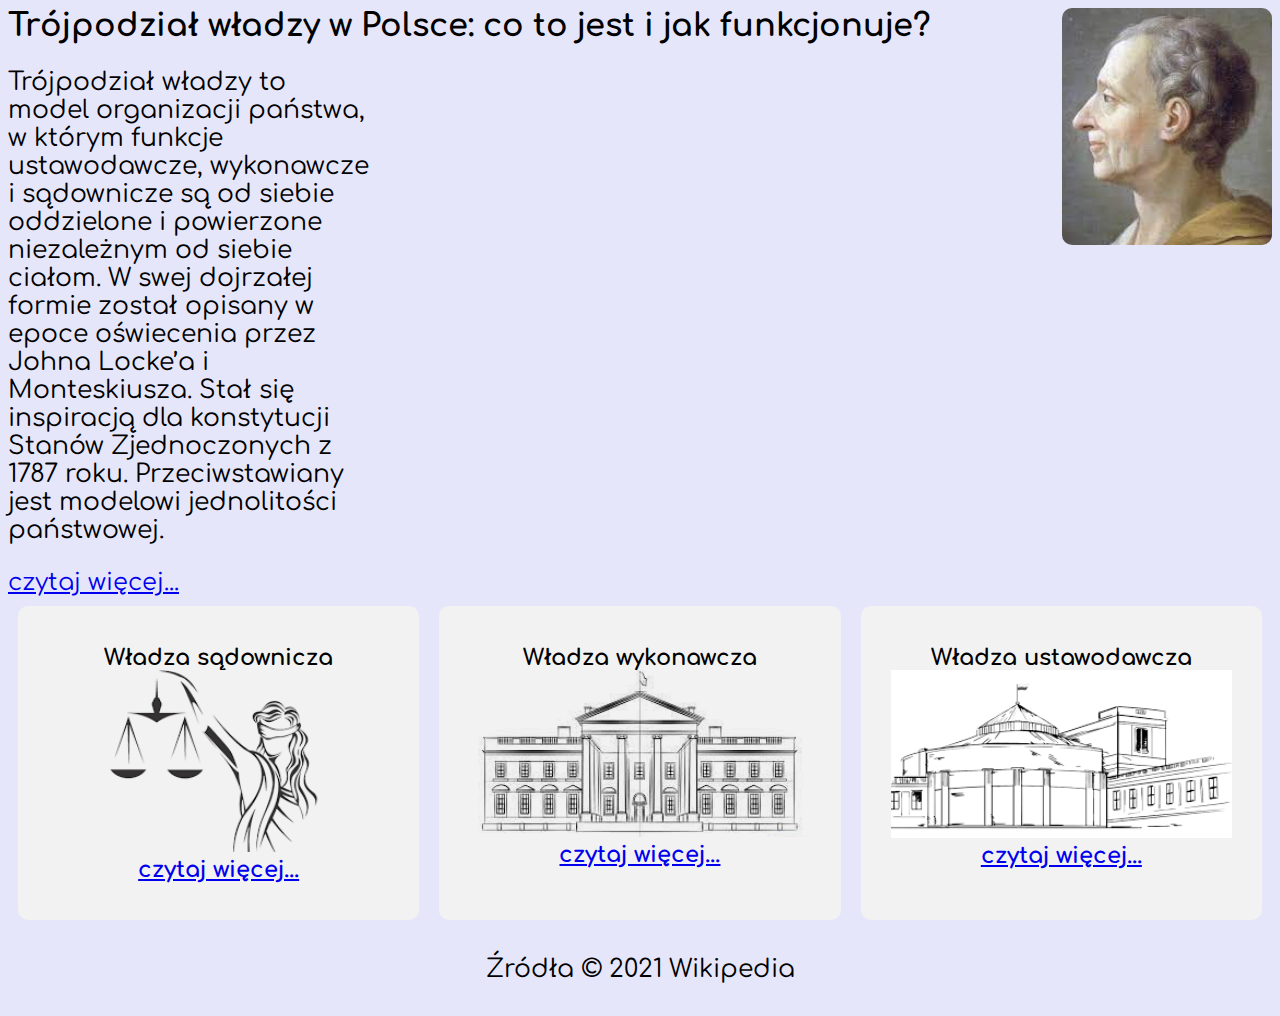
<file: index.html>
<!DOCTYPE html>
<html>

<head>
    <title>Trójpodział władzy</title>
    <link rel="preconnect" href="https://fonts.googleapis.com">
    <link rel="preconnect" href="https://fonts.gstatic.com" crossorigin>
    <link href="https://fonts.googleapis.com/css2?family=Comfortaa:wght@300&family=Roboto:wght@300&display=swap" rel="stylesheet">
    <link rel="stylesheet" href="./style.css">
</head>

<body>
    <h1>
        Trójpodział władzy w Polsce: co to jest i jak funkcjonuje? <img src="obrazy/monteskiusz.jpg" class="img1">
    </h1>
    <p class="tekst1">
        Trójpodział władzy to model organizacji państwa, w którym funkcje ustawodawcze, wykonawcze i sądownicze są od siebie oddzielone i powierzone niezależnym od siebie ciałom. W swej dojrzałej formie został opisany w epoce oświecenia przez Johna Locke’a i
        Monteskiusza. Stał się inspiracją dla konstytucji Stanów Zjednoczonych z 1787 roku. Przeciwstawiany jest modelowi jednolitości państwowej.
    </p>
    <a href="https://pl.wikipedia.org/wiki/Podzia%C5%82_w%C5%82adz" target="blank" style="font-size: x-large;">czytaj więcej...</a>
    <div class="container">
        <div>
            <h2>Władza sądownicza
                <img src="obrazy/temida.jpg">
                <a href="wladza_sadownicza.html">czytaj więcej...</a>
            </h2>
        </div>
        <div>
            <h2>Władza wykonawcza
                <img style="text-align: center;" src="obrazy/bialydom.jpg">
                <a href="wladza_wykonawcza.html">czytaj więcej...</a>
            </h2>
        </div>
        <div>
            <h2>Władza ustawodawcza
                <img src="obrazy/sejm.jpg">
                <a href="wladza_ustawodawcza.html">czytaj więcej...</a>
            </h2>
        </div>
    </div>
    <footer class="text-center">
        <div class="container">
            <p class="lead">Źródła &copy; 2021 Wikipedia</p>

            <a href="#" class="position-absolute bottom-0 end-0 p-5">
                <i class="bi bi-arrow-up-circle h1"></i>
            </a>
        </div>
    </footer>
</body>

</html>
</file>
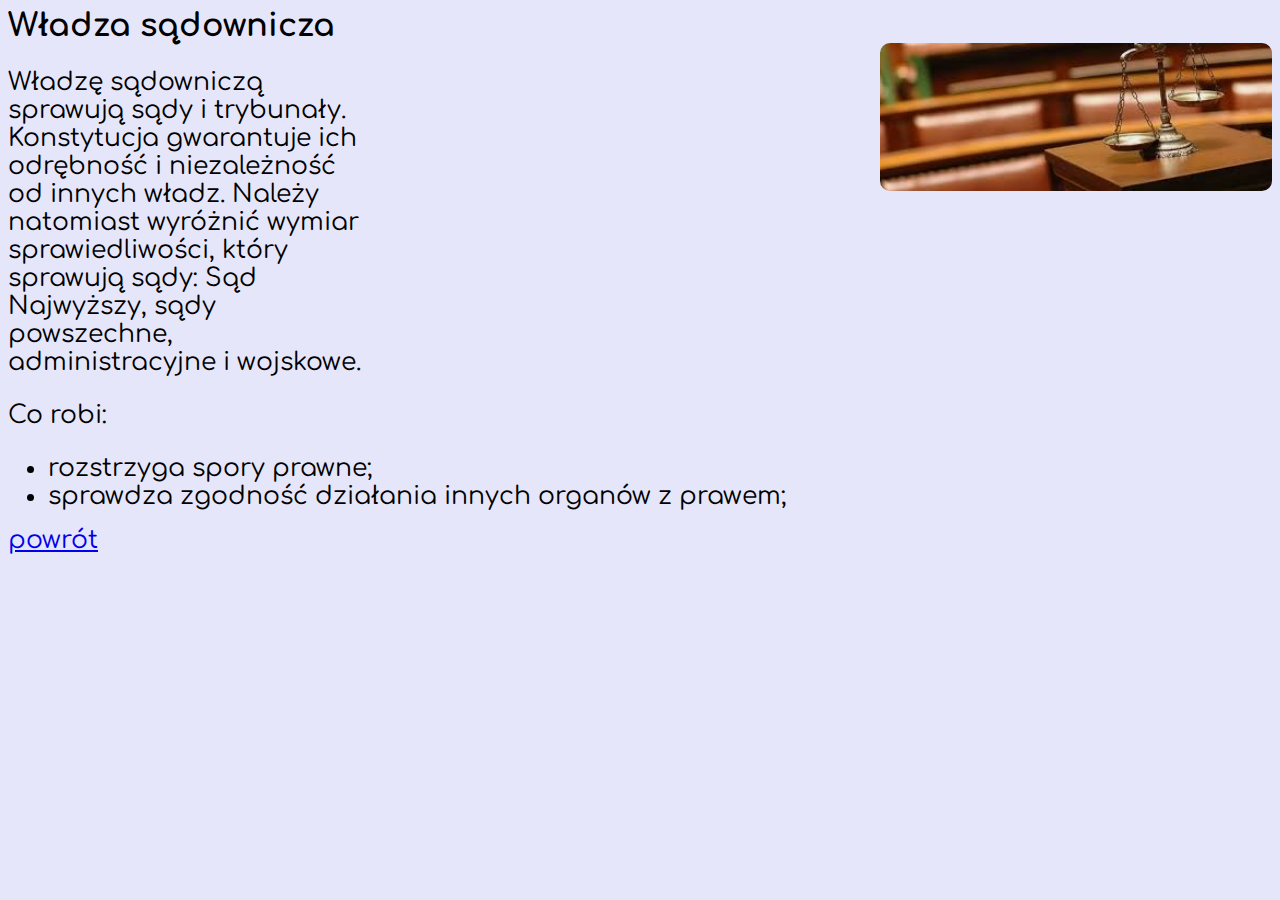
<file: wladza_sadownicza.html>
<!DOCTYPE html>
<html>

<head>
    <link rel="preconnect" href="https://fonts.googleapis.com">
    <link rel="preconnect" href="https://fonts.gstatic.com" crossorigin>
    <link href="https://fonts.googleapis.com/css2?family=Comfortaa:wght@300&family=Roboto:wght@300&display=swap" rel="stylesheet">
    <link rel="stylesheet" href="./style.css">
    <a href="wladza_sadownicza.html"></a>
</head>

<body>
    <h1>
        Władza sądownicza
    </h1>
    <img src="obrazy/waga.jpg" class="img1">
    <p class="tekst2">Władzę sądowniczą sprawują sądy i trybunały. Konstytucja gwarantuje ich odrębność i niezależność od innych władz. Należy natomiast wyróżnić wymiar sprawiedliwości, który sprawują sądy: Sąd Najwyższy, sądy powszechne, administracyjne i wojskowe.</p>
    <p class="wykonawcza">Co robi:
        <ul>
            <li>rozstrzyga spory prawne;</li>
            <li>sprawdza zgodność działania innych organów z prawem;</li>
        </ul>
    </p>
    <a href="index.html" class="wykonawcza">powrót</a>
</body>

</html>
</file>
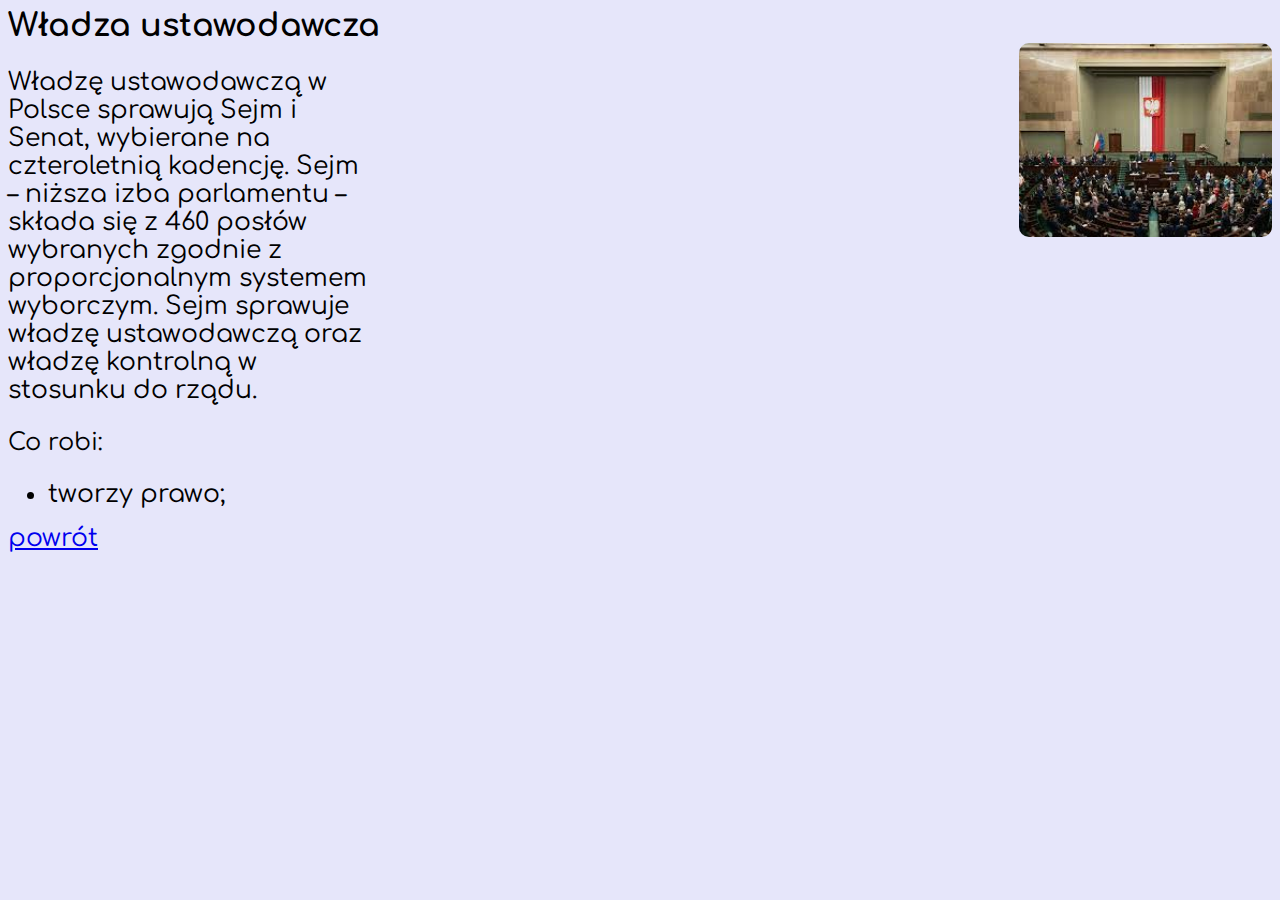
<file: wladza_ustawodawcza.html>
<!DOCTYPE html>
<html>
<link rel="preconnect" href="https://fonts.googleapis.com">
<link rel="preconnect" href="https://fonts.gstatic.com" crossorigin>
<link href="https://fonts.googleapis.com/css2?family=Comfortaa:wght@300&family=Roboto:wght@300&display=swap" rel="stylesheet">
<link rel="stylesheet" href="./style.css">
<a href="wladza_ustawodawcza.html"></a>

<head>
    <link rel="preconnect" href="https://fonts.googleapis.com">
    <link rel="preconnect" href="https://fonts.gstatic.com" crossorigin>
    <link href="https://fonts.googleapis.com/css2?family=Comfortaa:wght@300&family=Roboto:wght@300&display=swap" rel="stylesheet">
    <link rel="stylesheet" href="./style.css">
    <a href="wladza_ustawodawcza.html"></a>
</head>

<body>
    <h1>
        Władza ustawodawcza
    </h1>
    <img src="obrazy/ustawodawcza.jpg" class="img4">
    <p class="tekst2">Władzę ustawodawczą w Polsce sprawują Sejm i Senat, wybierane na czteroletnią kadencję. Sejm – niższa izba parlamentu – składa się z 460 posłów wybranych zgodnie z proporcjonalnym systemem wyborczym. Sejm sprawuje władzę ustawodawczą oraz władzę kontrolną
        w stosunku do rządu.
    </p>
    <p style="font-size: x-large;">Co robi:
        <ul>
            <li>
                tworzy prawo;
            </li>
        </ul>
        <a href="index.html" class="wykonawcza">powrót</a>
</body>

</html>
</file>
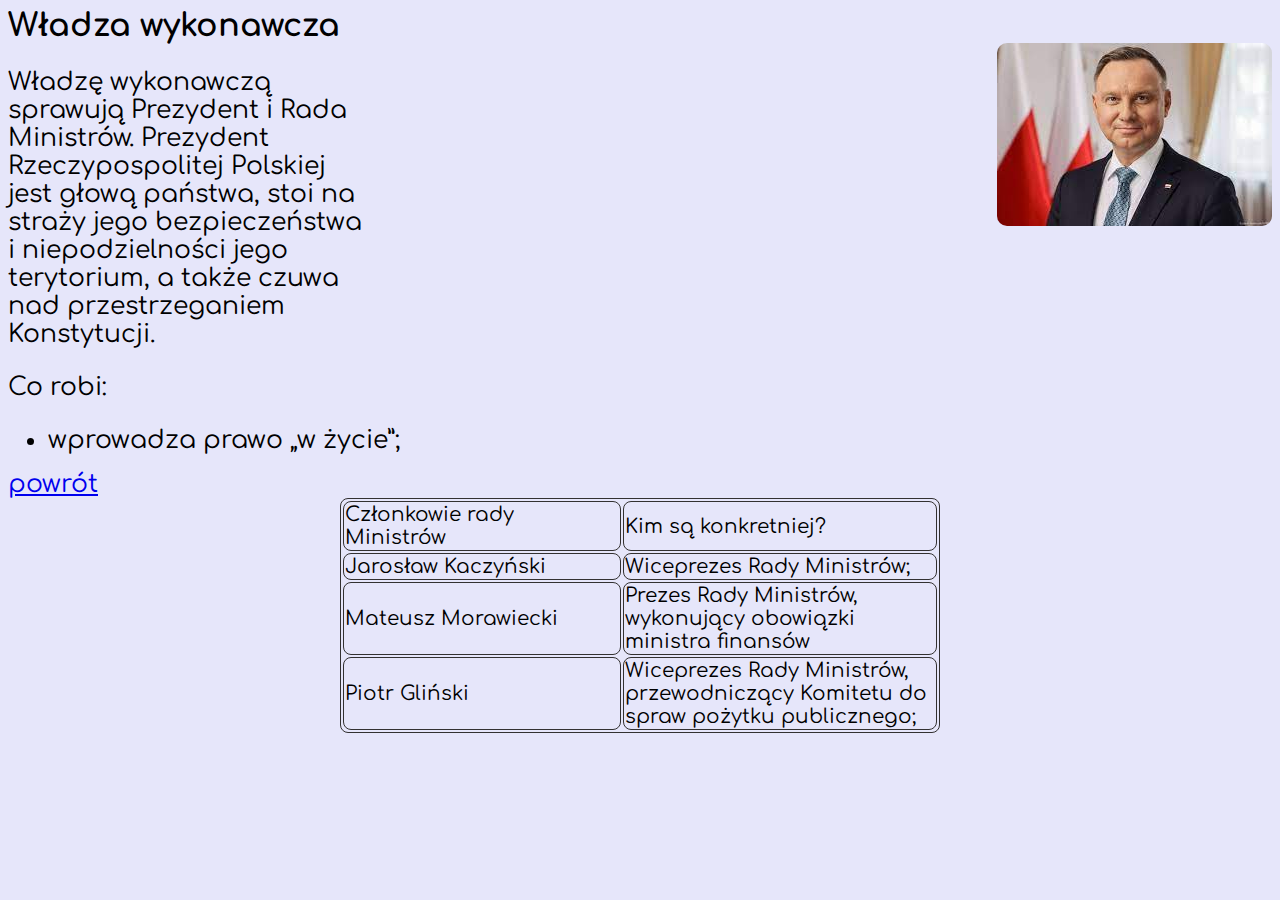
<file: wladza_wykonawcza.html>
<!DOCTYPE html>
<html>
<link rel="preconnect" href="https://fonts.googleapis.com">
<link rel="preconnect" href="https://fonts.gstatic.com" crossorigin>
<link href="https://fonts.googleapis.com/css2?family=Comfortaa:wght@300&family=Roboto:wght@300&display=swap" rel="stylesheet">
<link rel="stylesheet" href="./style.css">
<a href="wladza_wykonawcza.html"></a>

<head>
    <link rel="preconnect" href="https://fonts.googleapis.com">
    <link rel="preconnect" href="https://fonts.gstatic.com" crossorigin>
    <link href="https://fonts.googleapis.com/css2?family=Comfortaa:wght@300&family=Roboto:wght@300&display=swap" rel="stylesheet">
    <link rel="stylesheet" href="./style.css">
    <a href="wladza_sadownicza.html"></a>

</head>

<body>
    <h1>
        Władza wykonawcza
    </h1>
    <img src="obrazy/andrzejduda.jpg" class="img4">
    <p class="tekst2">Władzę wykonawczą sprawują Prezydent i Rada Ministrów. Prezydent Rzeczypospolitej Polskiej jest głową państwa, stoi na straży jego bezpieczeństwa i niepodzielności jego terytorium, a także czuwa nad przestrzeganiem Konstytucji.
    </p>
    <p class="wykonawcza">Co robi:
        <ul>
            <li>
                wprowadza prawo „w życie”;
            </li>
        </ul>
        <a href="index.html" class="wykonawcza">powrót</a>
        <table>
            <tr>
                <td>Członkowie rady Ministrów</td>
                <td>Kim są konkretniej?</td>
            </tr>
            <tr>
                <td>Jarosław Kaczyński</td>
                <td>Wiceprezes Rady Ministrów;</td>
            </tr>
            <tr>
                <td>Mateusz Morawiecki</td>
                <td>Prezes Rady Ministrów, wykonujący obowiązki ministra finansów</td>
            </tr>
            <tr>
                <td>Piotr Gliński</td>
                <td>Wiceprezes Rady Ministrów, przewodniczący Komitetu do spraw pożytku publicznego;</td>
            </tr>
        </table>
</body>

</html>
</file>
<file: style.css>
html {
    background-color: lavender;
    font-family: 'Comfortaa', cursive;
}

.container {
    display: flex;
    background-color: lavender;
    justify-content: center;
    font-size: 25px;
}

.container>div {
    margin: 10px;
    padding: 20px;
    font-size: 15px;
    border-radius: 10px;
    background-color: #f2f2f2;
    width: 1000px;
    text-align: center;
}

.flex-container {
    display: flex;
}

.img2 {
    background-color: #f2f2f2;
}

.img1 {
    border-radius: 10px;
    border-color: black;
    float: right;
}

.tekst1 {
    font-size: 25px;
    margin-right: 900px;
}

h1 {
    margin: 0px;
}

.tekst2 {
    font-size: 25px;
    margin-right: 900px;
}

.wykonawcza {
    font-size: 25px;
}

.img4 {
    float: right;
    border-radius: 10px;
}

li {
    font-size: 25px;
}

table,
td,
th {
    border: 1px rgb(51, 49, 49) solid;
    margin-left: 90px;
    font-size: 25px;
    border-radius: 8px;
    text-align: left;
    width: 600px;
    font-size: 20px;
    margin: auto;
}
</file>
